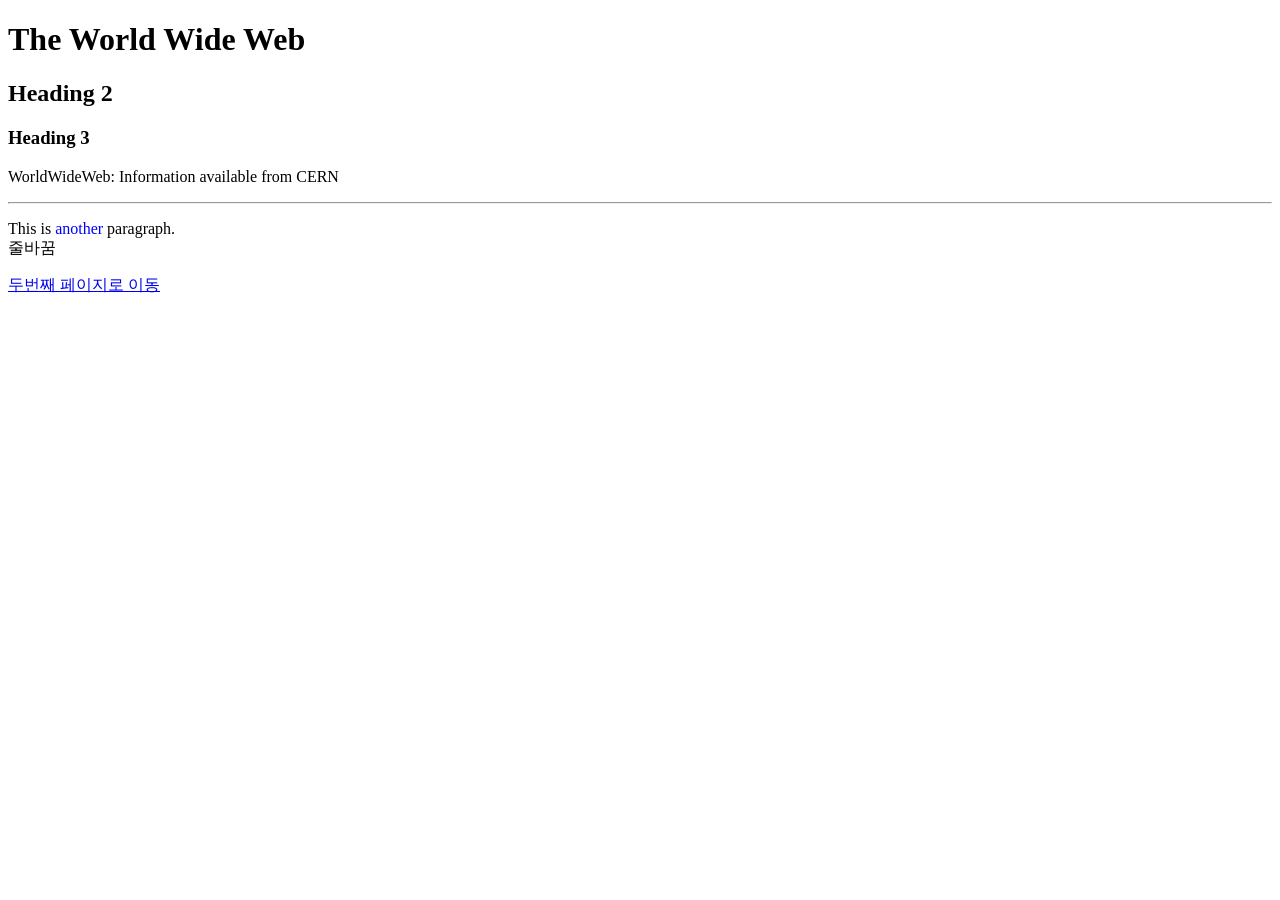
<file: day01/cern.website/index.html>
<!doctype html>
<html lang="en">
  <head>
    <meta charset="UTF-8" />
    <title>The WWW Project</title>
  </head>
  <body>
    <h1>The World Wide Web</h1>
    <h2>Heading 2</h2>
    <h3>Heading 3</h3>
    <p>WorldWideWeb: Information available from CERN</p>
    <hr />
    <p>
      This is <span style="color: blue">another</span> paragraph.<br />줄바꿈
    </p>
    <a href="Browse the first website
Browse the first website using the line-mode browser simulator
Learn about the birth of the web
Learn about CERN, the physics laboratory where the web was born">두번째 페이지로 이동</a>
  </body>
</html>
</file>
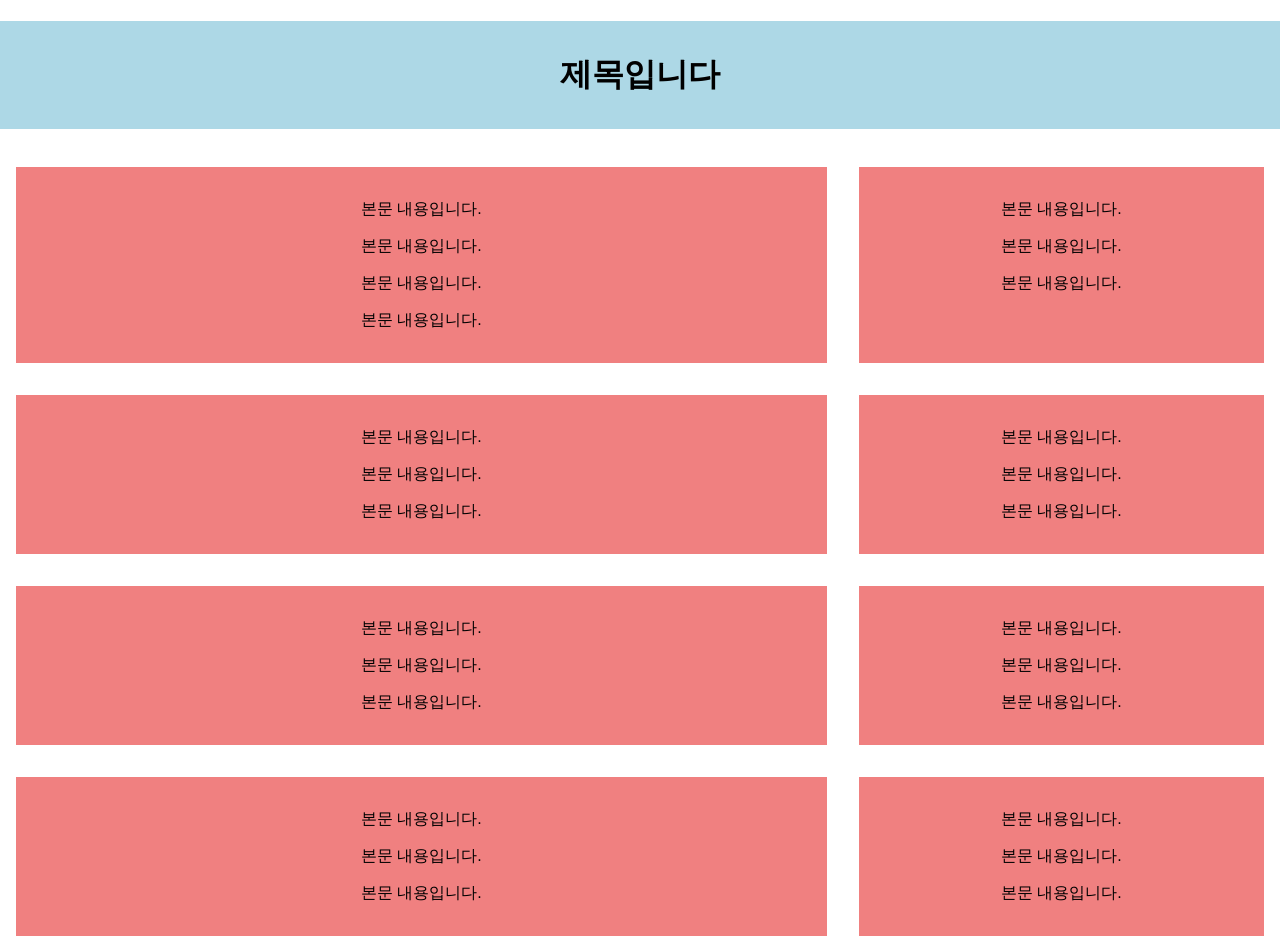
<file: day05/media/index.html>
<!DOCTYPE html>
<html lang="ko">
  <head>
    <meta charset="UTF-8" />
    <title>OZ-Lecture 1인 창업가 4기</title>
    <!-- <link rel="stylesheet" href="styles.css" /> -->
    <!-- <link rel="stylesheet" href="styles-mobile-first.css" /> -->
    <link rel="stylesheet" href="styles-desktop-first.css" />
  </head>
  <body>
    <h1 class="title">제목입니다</h1>
    <main>
      <div class="box">
        <p>본문 내용입니다.</p>
        <p>본문 내용입니다.</p>
        <p>본문 내용입니다.</p>
        <p>본문 내용입니다.</p>
      </div>
      <div class="box">
        <p>본문 내용입니다.</p>
        <p>본문 내용입니다.</p>
        <p>본문 내용입니다.</p>
      </div>
      <div class="box">
        <p>본문 내용입니다.</p>
        <p>본문 내용입니다.</p>
        <p>본문 내용입니다.</p>
      </div>
      <div class="box">
        <p>본문 내용입니다.</p>
        <p>본문 내용입니다.</p>
        <p>본문 내용입니다.</p>
      </div>
      <div class="box">
        <p>본문 내용입니다.</p>
        <p>본문 내용입니다.</p>
        <p>본문 내용입니다.</p>
      </div>
      <div class="box">
        <p>본문 내용입니다.</p>
        <p>본문 내용입니다.</p>
        <p>본문 내용입니다.</p>
      </div>
      <div class="box">
        <p>본문 내용입니다.</p>
        <p>본문 내용입니다.</p>
        <p>본문 내용입니다.</p>
      </div>
      <div class="box">
        <p>본문 내용입니다.</p>
        <p>본문 내용입니다.</p>
        <p>본문 내용입니다.</p>
      </div>
    </main>
  </body>
</html>
</file>
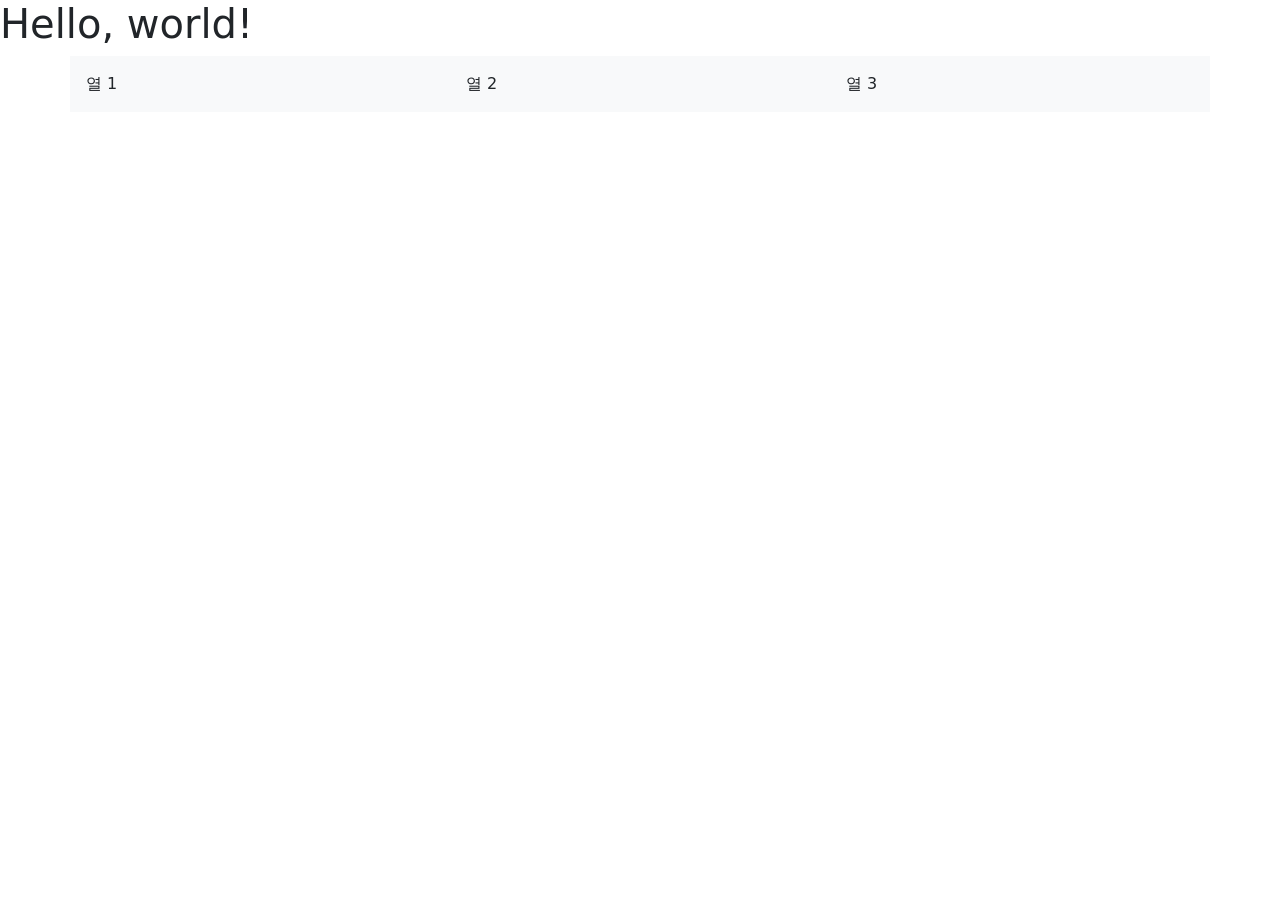
<file: day07/bootstrap/index.html>
<!doctype html>
<html lang="en">
  <head>
    <meta charset="utf-8">
    <meta name="viewport" content="width=device-width, initial-scale=1">
    <title>Bootstrap demo</title>
    <link href="https://cdn.jsdelivr.net/npm/bootstrap@5.3.8/dist/css/bootstrap.min.css" rel="stylesheet" integrity="sha384-sRIl4kxILFvY47J16cr9ZwB07vP4J8+LH7qKQnuqkuIAvNWLzeN8tE5YBujZqJLB" crossorigin="anonymous">
    <style>
        .box {
             background-color: red;
             font-size:1.5rem;
        }
    </style> 
</head>
  <body>
    <h1>Hello, world!</h1>
   <div class="container">
       <div class="row">
           <div class="col col-sm-4 bg-light p-3">열 1</div>
           <div class="col col-sm-4 bg-light p-3">열 2</div>
           <div class="col col-sm-4 bg-light p-3">열 3</div>
       </div>
    </div>
    <script src="https://cdn.jsdelivr.net/npm/bootstrap@5.3.8/dist/js/bootstrap.bundle.min.js" integrity="sha384-FKyoEForCGlyvwx9Hj09JcYn3nv7wiPVlz7YYwJrWVcXK/BmnVDxM+D2scQbITxI" crossorigin="anonymous"></script>
  </body>
</html>
</file>
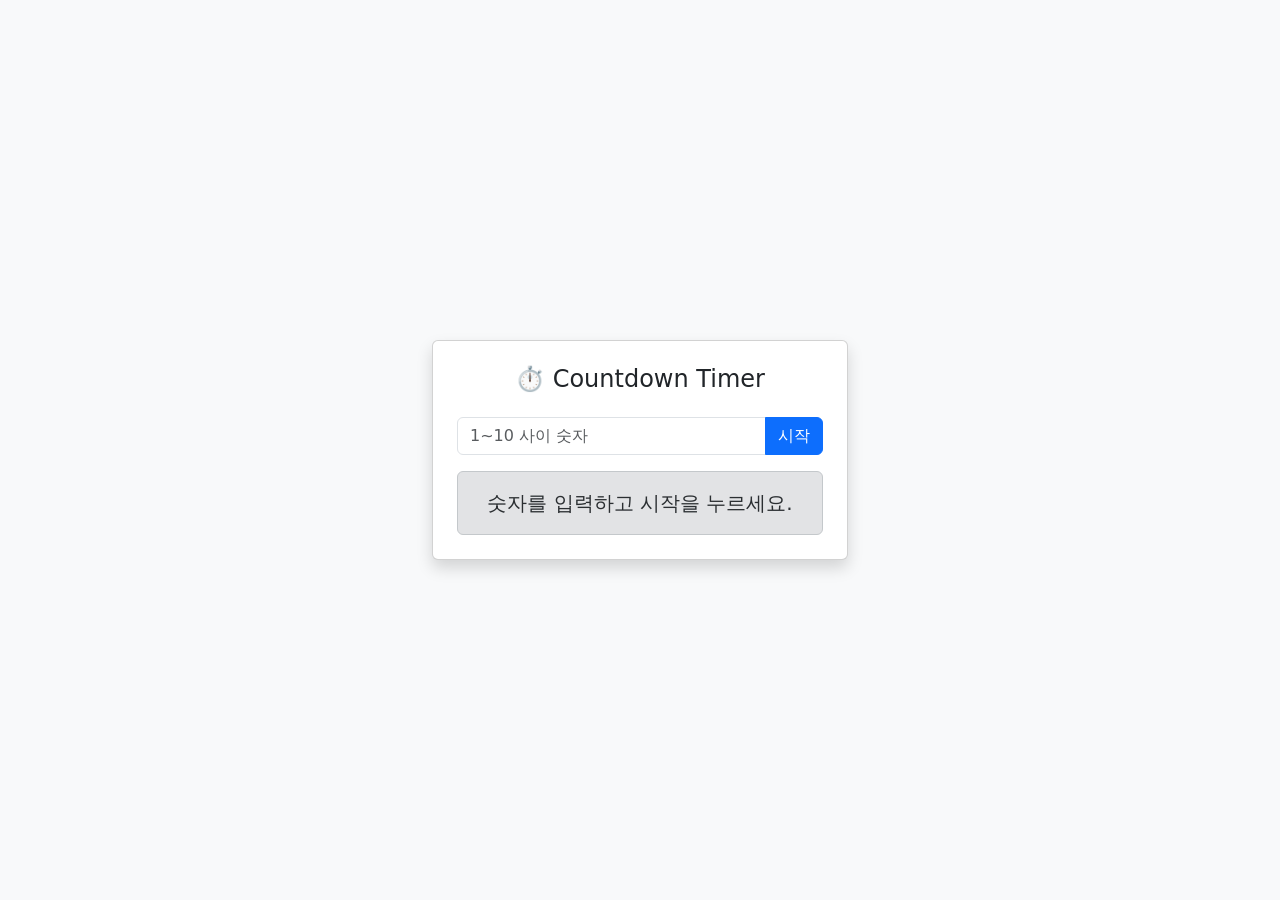
<file: day14/async-assignment/index.html>
<!DOCTYPE html>
<html lang="ko">
<head>
    <meta charset="UTF-8">
    <meta name="viewport" content="width=device-width, initial-scale=1.0">
    <title>부트스트랩 타이머 과제</title>
    <link href="https://cdn.jsdelivr.net/npm/bootstrap@5.3.0/dist/css/bootstrap.min.css" rel="stylesheet">
    <style>
        /* 에러 발생 시 빨간색 표시를 위한 전 전용 클래스 */
        .error {
            color: #dc3545 !important; /* 부트스트랩 danger 색상 */
            font-weight: bold;
        }
        #timerDisplay {
            min-height: 60px;
            transition: all 0.3s ease;
        }
    </style>
</head>
<body class="bg-light">

    <div class="container vh-100 d-flex justify-content-center align-items-center">
        <div class="card shadow" style="width: 26rem;">
            <div class="card-body p-4">
                <h4 class="card-title text-center mb-4 text-dark">⏱️ Countdown Timer</h4>
                
                <div class="input-group mb-3">
                    <input type="number" id="timerInput" class="form-control" placeholder="1~10 사이 숫자" min="1" max="10">
                    <button id="startTimer" class="btn btn-primary" type="button">시작</button>
                </div>

                <div id="timerDisplay" class="alert alert-secondary text-center fs-5 mb-0">
                    숫자를 입력하고 시작을 누르세요.
                </div>
            </div>
        </div>
    </div>

    <script src="async_assignment.js"></script>
</body>
</html>
</file>
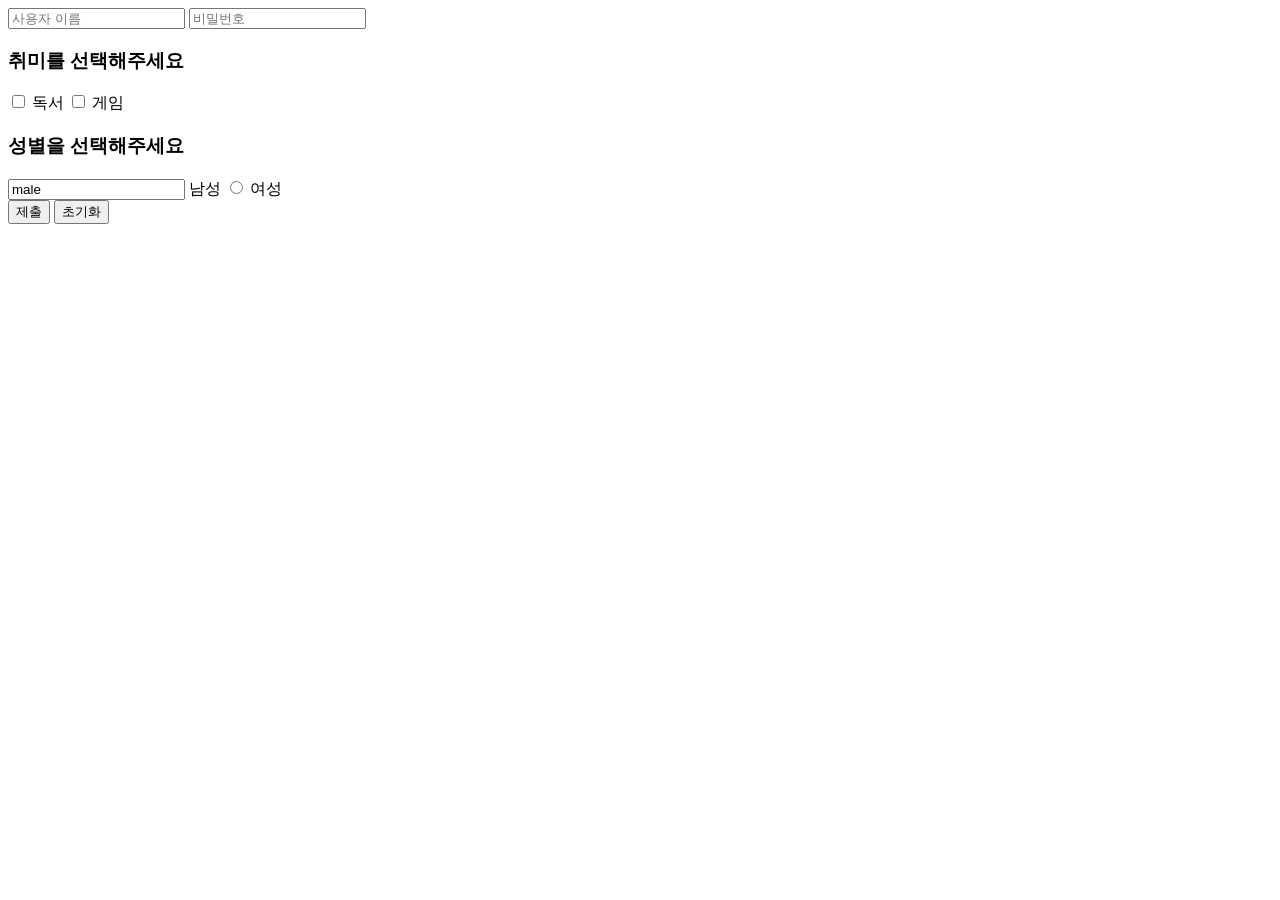
<file: day02/form.html>
<!doctype html>
<html lang="ko">
  <head>
    <meta charset="UTF-8">
    <title>Form 입력 관련 태그</title>
  </head>
  <body>
        <form action="/submit" method="GET">
            <input type="text" name="username" placeholder="사용자 이름">
            <input type="password" name="password" placeholder="비밀번호">
            <br>
            <div>
                <h3>취미를 선택해주세요</h3>
                <input type="checkbox" name="hobby" value="reading"> 독서
                <input type="checkbox" name="hobby" value="gaming"> 게임
            </div>
            <div>
                <h3>성별을 선택해주세요</h3>
                <input type="rdaio" name="gender" value="male"> 남성
                <input type="radio" naem="gender" value="female"> 여성
            </div>
            <button type="submit">제출</button>
            <button type="reset">초기화</button>
        </form>
  </body>
</html>
</file>
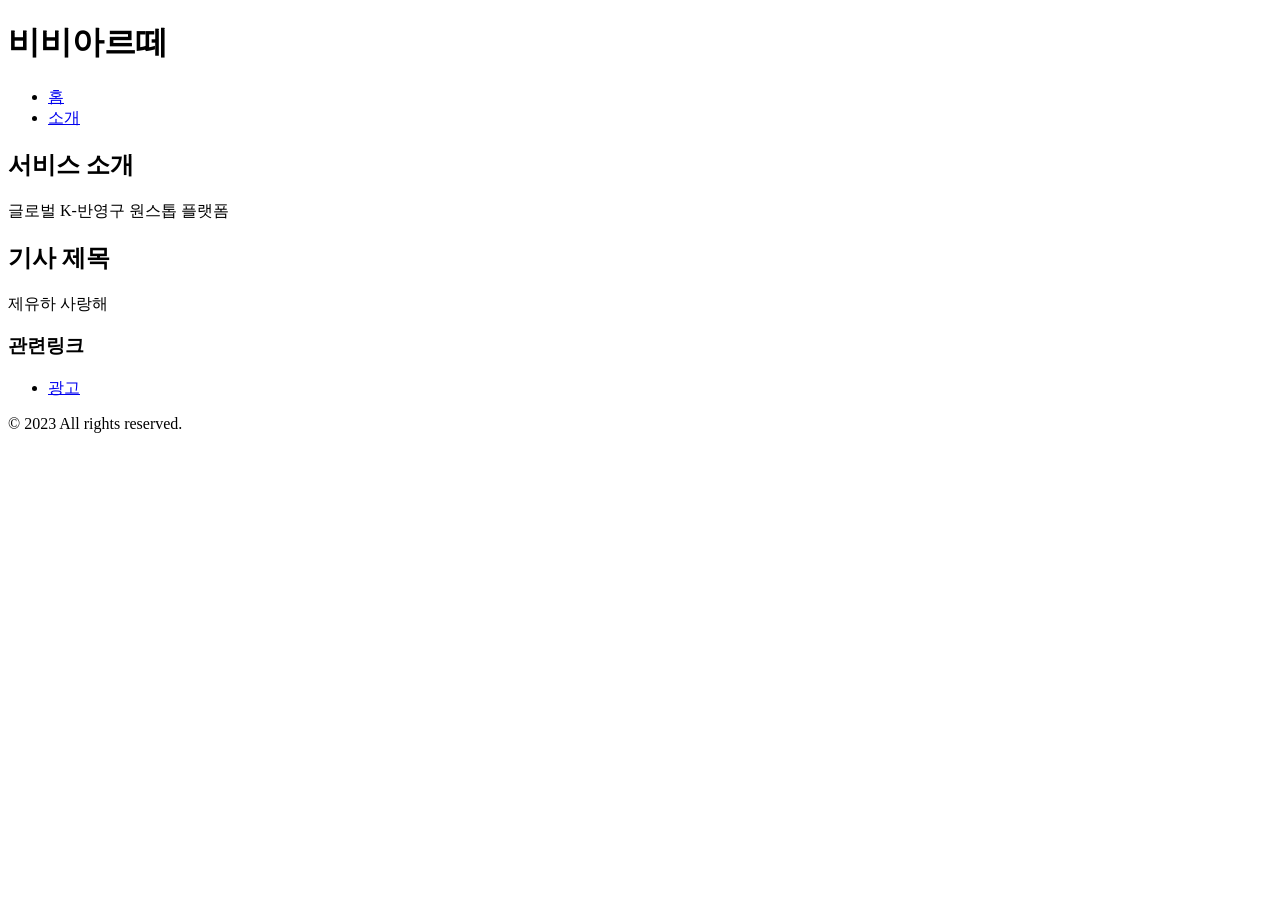
<file: day02/sementic.html>
<!DOCTYPE html>
<html>
    <head>
        <meta charset="UTF-8">
        <title>Sementic 태그</title>
    </head>
    <body>
        <header>
            <h1>비비아르떼</h1>
            <nav>
                <ul>
                    <li><a href="#home">홈</a></li>
                    <li><a href="#about">소개</a></li>
                </ul>
            </nav>
        </header>
        <main>
            <section>
                <h2>서비스 소개</h2>
            글로벌 K-반영구 원스톱 플랫폼            </section>
            <article>
                <h2>기사 제목</h2>
            <p>제유하 사랑해</p>
            </article>
        </main>
        <aside>
            <h3>관련링크</h3>
            <ul>
                <li><a href="#ad">광고</a></li>
            </ul>    
        </aside>
        <footer>
            <p>&copy; 2023 All rights reserved.</p>
        </footer>
    </body>
</html>
</file>
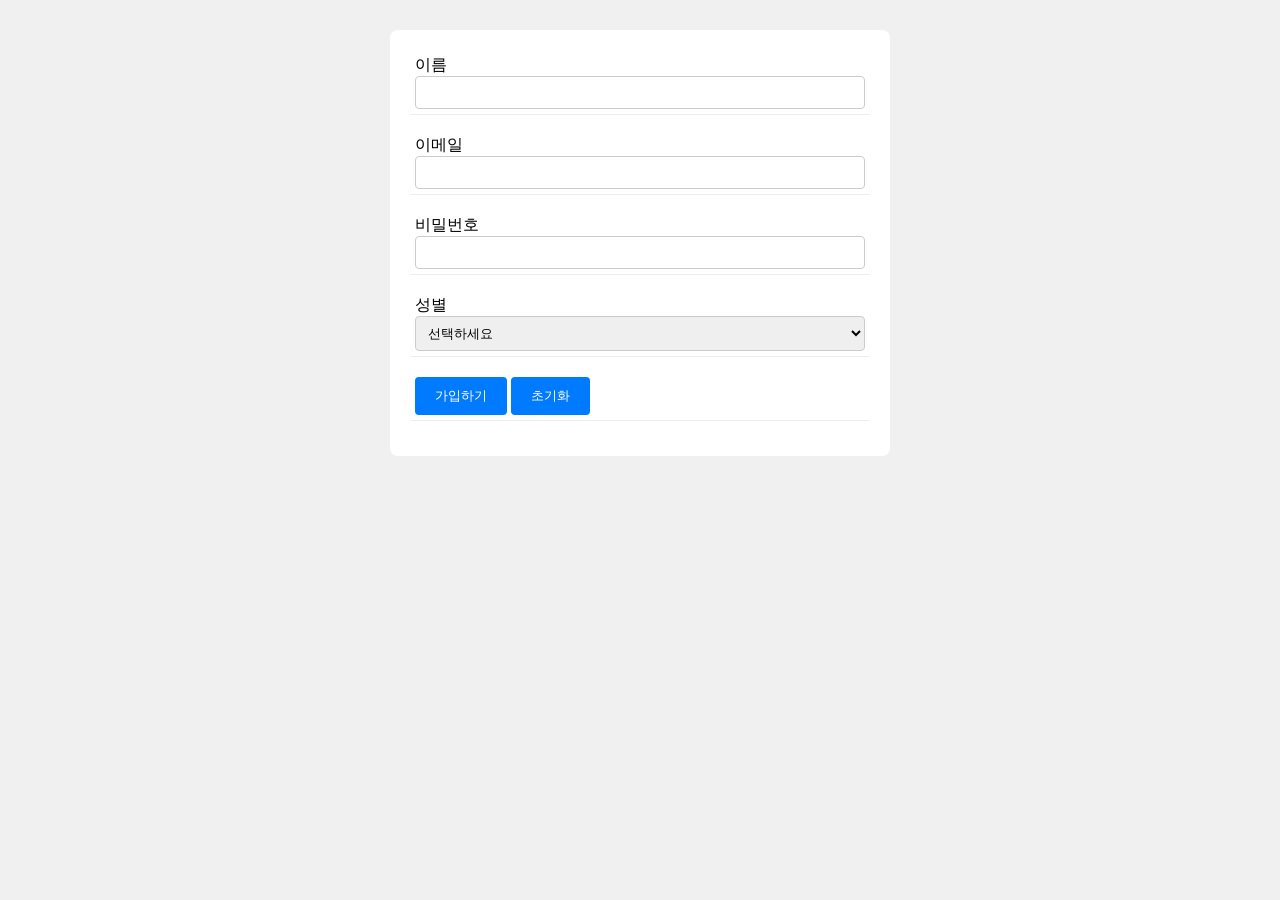
<file: day03/register.html>
<!DOCTYPE html>
<html lang="ko">
<head>
    <meta charset="UTF-8">
    <title>회원가입 폼</title>
    <link rel="stylesheet" href="styles.css">
</head>
<body>

    <form id="registration-form" action="#" method="post">
        <p class="form-group">
            <label for="username">이름</label>
            <input type="text" id="username" name="username">
        </p>

        <p class="form-group">
            <label for="email">이메일</label>
            <input type="email" id="email" name="email">
        </p>

        <p class="form-group">
            <label for="password">비밀번호</label>
            <input type="password" id="password" name="password">
        </p>

        <p class="form-group">
            <label for="gender">성별</label>
            <select id="gender" name="gender">
                <option value="">선택하세요</option>
                <option value="male">남성</option>
                <option value="female">여성</option>
            </select>
        </p>

        <p class="form-group">
            <input type="submit" id="submit-btn" name="submit" value="가입하기">
            <input type="reset" id="reset-btn" name="reset" value="초기화">
        </p>
    </form>

</body>
</html>
</file>
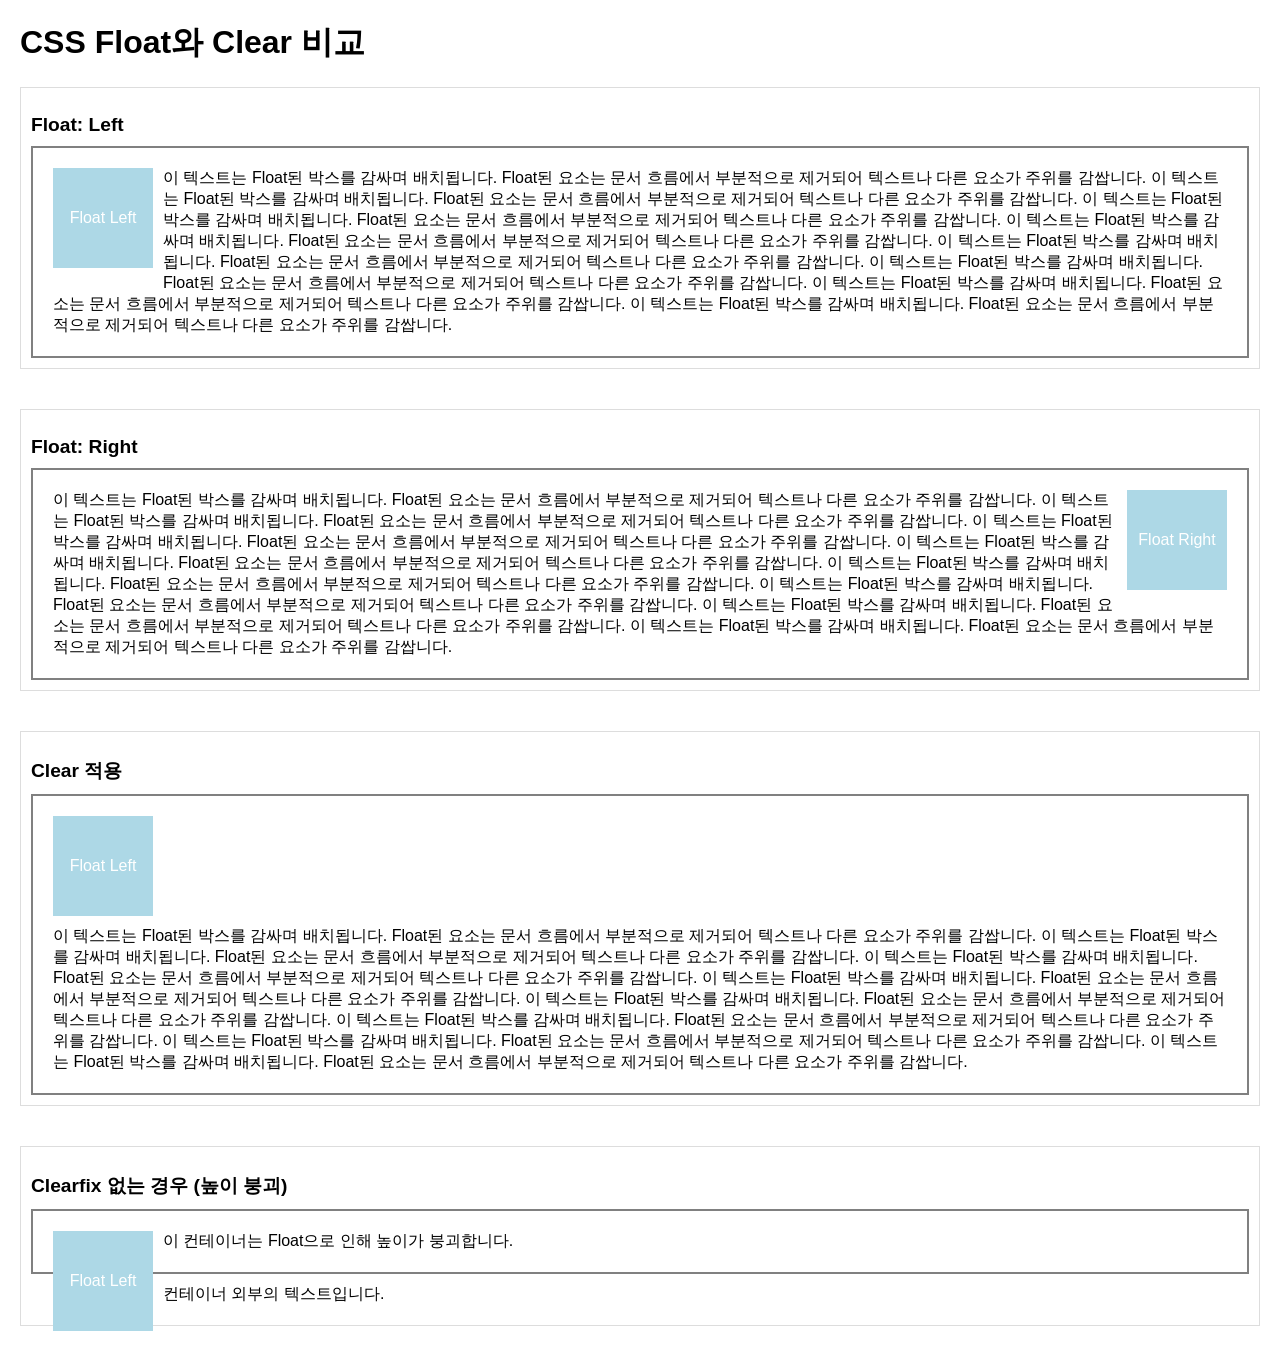
<file: day04/float.html>
<!DOCTYPE html>
<html lang="ko">
  <head>
    <meta charset="UTF-8" />
    <meta name="viewport" content="width=device-width, initial-scale=1.0" />
    <title>CSS Float와 Clear 비교</title>
    <style>
      body {
        font-family: Arial, sans-serif;
        margin: 20px;
      }
      .section {
        margin-bottom: 40px;
        padding: 10px;
        border: 1px solid #ddd;
      }
      .box {
        width: 100px;
        height: 100px;
        background-color: lightblue;
        color: white;
        text-align: center;
        line-height: 100px;
        margin: 10px;
      }
      /* Float Left */
      .float-left-box {
        float: left;
      }
      /* Float Right */
      .float-right-box {
        float: right;
      }
      /* Clear */
      .clear {
        clear: both;
      }
      /* Clearfix for parent collapse */
      .clearfix::after {
        content: "";
        display: block;
        clear: both;
      }
      .container {
        border: 2px solid gray;
        padding: 10px;
      }
      h2 {
        font-size: 1.2em;
        margin-bottom: 10px;
      }
      p {
        margin: 10px;
      }
    </style>
  </head>
  <body>
    <h1>CSS Float와 Clear 비교</h1>

    <!-- Float Left -->
    <div class="section">
      <h2>Float: Left</h2>
      <div class="container clearfix">
        <div class="box float-left-box">Float Left</div>
        <p>
          이 텍스트는 Float된 박스를 감싸며 배치됩니다. Float된 요소는 문서
          흐름에서 부분적으로 제거되어 텍스트나 다른 요소가 주위를 감쌉니다. 이
          텍스트는 Float된 박스를 감싸며 배치됩니다. Float된 요소는 문서
          흐름에서 부분적으로 제거되어 텍스트나 다른 요소가 주위를 감쌉니다. 이
          텍스트는 Float된 박스를 감싸며 배치됩니다. Float된 요소는 문서
          흐름에서 부분적으로 제거되어 텍스트나 다른 요소가 주위를 감쌉니다. 이
          텍스트는 Float된 박스를 감싸며 배치됩니다. Float된 요소는 문서
          흐름에서 부분적으로 제거되어 텍스트나 다른 요소가 주위를 감쌉니다. 이
          텍스트는 Float된 박스를 감싸며 배치됩니다. Float된 요소는 문서
          흐름에서 부분적으로 제거되어 텍스트나 다른 요소가 주위를 감쌉니다. 이
          텍스트는 Float된 박스를 감싸며 배치됩니다. Float된 요소는 문서
          흐름에서 부분적으로 제거되어 텍스트나 다른 요소가 주위를 감쌉니다. 이
          텍스트는 Float된 박스를 감싸며 배치됩니다. Float된 요소는 문서
          흐름에서 부분적으로 제거되어 텍스트나 다른 요소가 주위를 감쌉니다. 이
          텍스트는 Float된 박스를 감싸며 배치됩니다. Float된 요소는 문서
          흐름에서 부분적으로 제거되어 텍스트나 다른 요소가 주위를 감쌉니다.
        </p>
      </div>
    </div>

    <!-- Float Right -->
    <div class="section">
      <h2>Float: Right</h2>
      <div class="container clearfix">
        <div class="box float-right-box">Float Right</div>
        <p>
          이 텍스트는 Float된 박스를 감싸며 배치됩니다. Float된 요소는 문서
          흐름에서 부분적으로 제거되어 텍스트나 다른 요소가 주위를 감쌉니다. 이
          텍스트는 Float된 박스를 감싸며 배치됩니다. Float된 요소는 문서
          흐름에서 부분적으로 제거되어 텍스트나 다른 요소가 주위를 감쌉니다. 이
          텍스트는 Float된 박스를 감싸며 배치됩니다. Float된 요소는 문서
          흐름에서 부분적으로 제거되어 텍스트나 다른 요소가 주위를 감쌉니다. 이
          텍스트는 Float된 박스를 감싸며 배치됩니다. Float된 요소는 문서
          흐름에서 부분적으로 제거되어 텍스트나 다른 요소가 주위를 감쌉니다. 이
          텍스트는 Float된 박스를 감싸며 배치됩니다. Float된 요소는 문서
          흐름에서 부분적으로 제거되어 텍스트나 다른 요소가 주위를 감쌉니다. 이
          텍스트는 Float된 박스를 감싸며 배치됩니다. Float된 요소는 문서
          흐름에서 부분적으로 제거되어 텍스트나 다른 요소가 주위를 감쌉니다. 이
          텍스트는 Float된 박스를 감싸며 배치됩니다. Float된 요소는 문서
          흐름에서 부분적으로 제거되어 텍스트나 다른 요소가 주위를 감쌉니다. 이
          텍스트는 Float된 박스를 감싸며 배치됩니다. Float된 요소는 문서
          흐름에서 부분적으로 제거되어 텍스트나 다른 요소가 주위를 감쌉니다.
        </p>
      </div>
    </div>

    <!-- Clear -->
    <div class="section">
      <h2>Clear 적용</h2>
      <div class="container clearfix">
        <div class="box float-left-box">Float Left</div>
        <p class="clear">
          이 텍스트는 Float된 박스를 감싸며 배치됩니다. Float된 요소는 문서
          흐름에서 부분적으로 제거되어 텍스트나 다른 요소가 주위를 감쌉니다. 이
          텍스트는 Float된 박스를 감싸며 배치됩니다. Float된 요소는 문서
          흐름에서 부분적으로 제거되어 텍스트나 다른 요소가 주위를 감쌉니다. 이
          텍스트는 Float된 박스를 감싸며 배치됩니다. Float된 요소는 문서
          흐름에서 부분적으로 제거되어 텍스트나 다른 요소가 주위를 감쌉니다. 이
          텍스트는 Float된 박스를 감싸며 배치됩니다. Float된 요소는 문서
          흐름에서 부분적으로 제거되어 텍스트나 다른 요소가 주위를 감쌉니다. 이
          텍스트는 Float된 박스를 감싸며 배치됩니다. Float된 요소는 문서
          흐름에서 부분적으로 제거되어 텍스트나 다른 요소가 주위를 감쌉니다. 이
          텍스트는 Float된 박스를 감싸며 배치됩니다. Float된 요소는 문서
          흐름에서 부분적으로 제거되어 텍스트나 다른 요소가 주위를 감쌉니다. 이
          텍스트는 Float된 박스를 감싸며 배치됩니다. Float된 요소는 문서
          흐름에서 부분적으로 제거되어 텍스트나 다른 요소가 주위를 감쌉니다. 이
          텍스트는 Float된 박스를 감싸며 배치됩니다. Float된 요소는 문서
          흐름에서 부분적으로 제거되어 텍스트나 다른 요소가 주위를 감쌉니다.
        </p>
      </div>
    </div>

    <!-- Without Clearfix (Parent Collapse Example) -->
    <div class="section">
      <h2>Clearfix 없는 경우 (높이 붕괴)</h2>
      <div class="container">
        <div class="box float-left-box">Float Left</div>
        <p>이 컨테이너는 Float으로 인해 높이가 붕괴합니다.</p>
      </div>
      <p>컨테이너 외부의 텍스트입니다.</p>
    </div>
  </body>
</html>
</file>
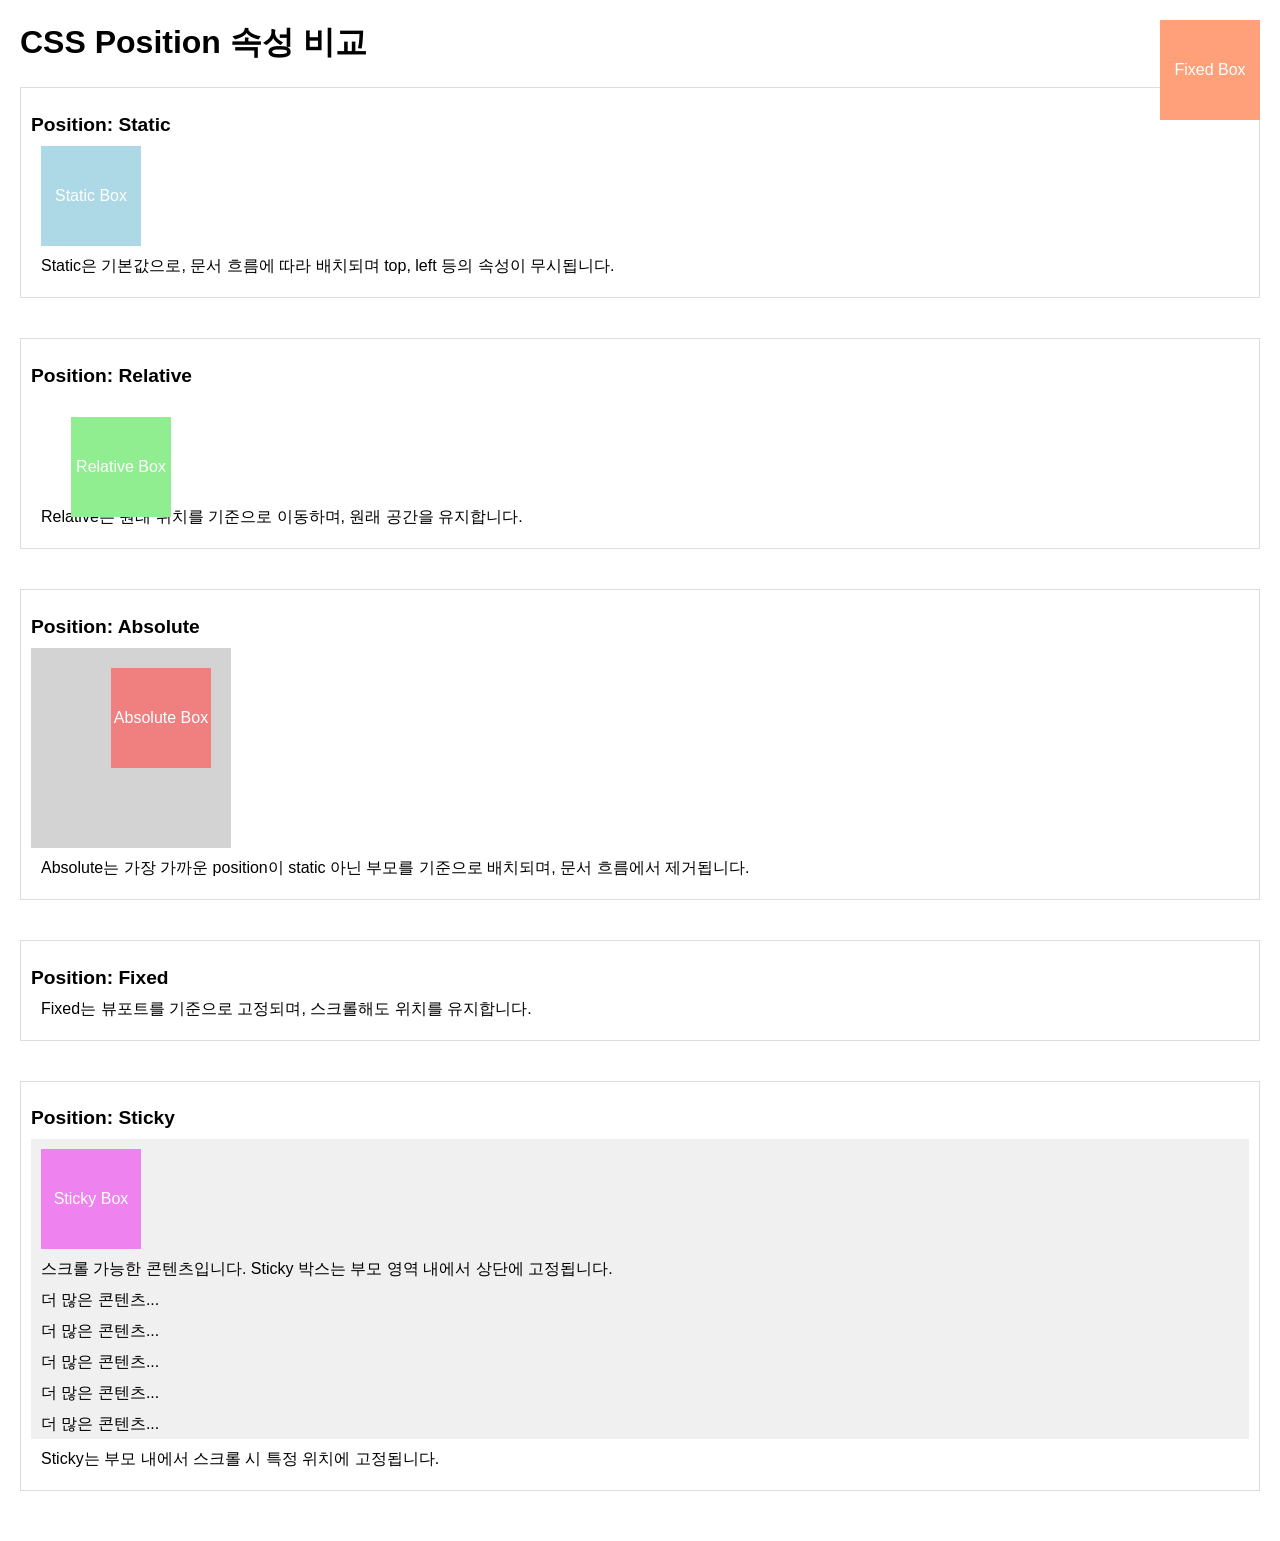
<file: day04/position.html>
<!DOCTYPE html>
<html lang="ko">
  <head>
    <meta charset="UTF-8" />
    <meta name="viewport" content="width=device-width, initial-scale=1.0" />
    <title>CSS Position 속성 비교</title>
    <style>
      body {
        font-family: Arial, sans-serif;
        margin: 20px;
        height: 1500px; /* 스크롤 테스트용 긴 페이지 */
      }
      .section {
        margin-bottom: 40px;
        padding: 10px;
        border: 1px solid #ddd;
      }
      .box {
        width: 100px;
        height: 100px;
        color: white;
        text-align: center;
        line-height: 100px;
        margin: 10px;
      }
      /* Static */
      .static-box {
        position: static;
        background-color: lightblue;
      }
      /* Relative */
      .relative-box {
        position: relative;
        top: 20px;
        left: 30px;
        background-color: lightgreen;
      }
      /* Absolute */
      .parent {
        position: relative; /* Absolute의 기준점 */
        width: 200px;
        height: 200px;
        background-color: lightgray;
      }
      .absolute-box {
        position: absolute;
        top: 10px;
        right: 10px;
        background-color: lightcoral;
      }
      /* Fixed */
      .fixed-box {
        position: fixed;
        top: 10px;
        right: 10px;
        background-color: lightsalmon;
        z-index: 1000;
      }
      /* Sticky */
      .scrollable {
        height: 300px;
        overflow: auto;
        background-color: #f0f0f0;
      }
      .sticky-box {
        position: sticky;
        top: 0;
        background-color: violet;
      }
      h2 {
        font-size: 1.2em;
        margin-bottom: 10px;
      }
      p {
        margin: 10px;
      }
    </style>
  </head>
  <body>
    <h1>CSS Position 속성 비교</h1>

    <!-- Static -->
    <div class="section">
      <h2>Position: Static</h2>
      <div class="static-box box">Static Box</div>
      <p>
        Static은 기본값으로, 문서 흐름에 따라 배치되며 top, left 등의 속성이
        무시됩니다.
      </p>
    </div>

    <!-- Relative -->
    <div class="section">
      <h2>Position: Relative</h2>
      <div class="relative-box box">Relative Box</div>
      <p>Relative는 원래 위치를 기준으로 이동하며, 원래 공간을 유지합니다.</p>
    </div>

    <!-- Absolute -->
    <div class="section">
      <h2>Position: Absolute</h2>
      <div class="parent">
        <div class="absolute-box box">Absolute Box</div>
      </div>
      <p>
        Absolute는 가장 가까운 position이 static 아닌 부모를 기준으로 배치되며,
        문서 흐름에서 제거됩니다.
      </p>
    </div>

    <!-- Fixed -->
    <div class="section">
      <h2>Position: Fixed</h2>
      <div class="fixed-box box">Fixed Box</div>
      <p>Fixed는 뷰포트를 기준으로 고정되며, 스크롤해도 위치를 유지합니다.</p>
    </div>

    <!-- Sticky -->
    <div class="section">
      <h2>Position: Sticky</h2>
      <div class="scrollable">
        <div class="sticky-box box">Sticky Box</div>
        <p>
          스크롤 가능한 콘텐츠입니다. Sticky 박스는 부모 영역 내에서 상단에
          고정됩니다.
        </p>
        <p>더 많은 콘텐츠...</p>
        <p>더 많은 콘텐츠...</p>
        <p>더 많은 콘텐츠...</p>
        <p>더 많은 콘텐츠...</p>
        <p>더 많은 콘텐츠...</p>
        <p>더 많은 콘텐츠...</p>
        <p>더 많은 콘텐츠...</p>
        <p>더 많은 콘텐츠...</p>
        <p>더 많은 콘텐츠...</p>
      </div>
      <p>Sticky는 부모 내에서 스크롤 시 특정 위치에 고정됩니다.</p>
    </div>
  </body>
</html>
</file>
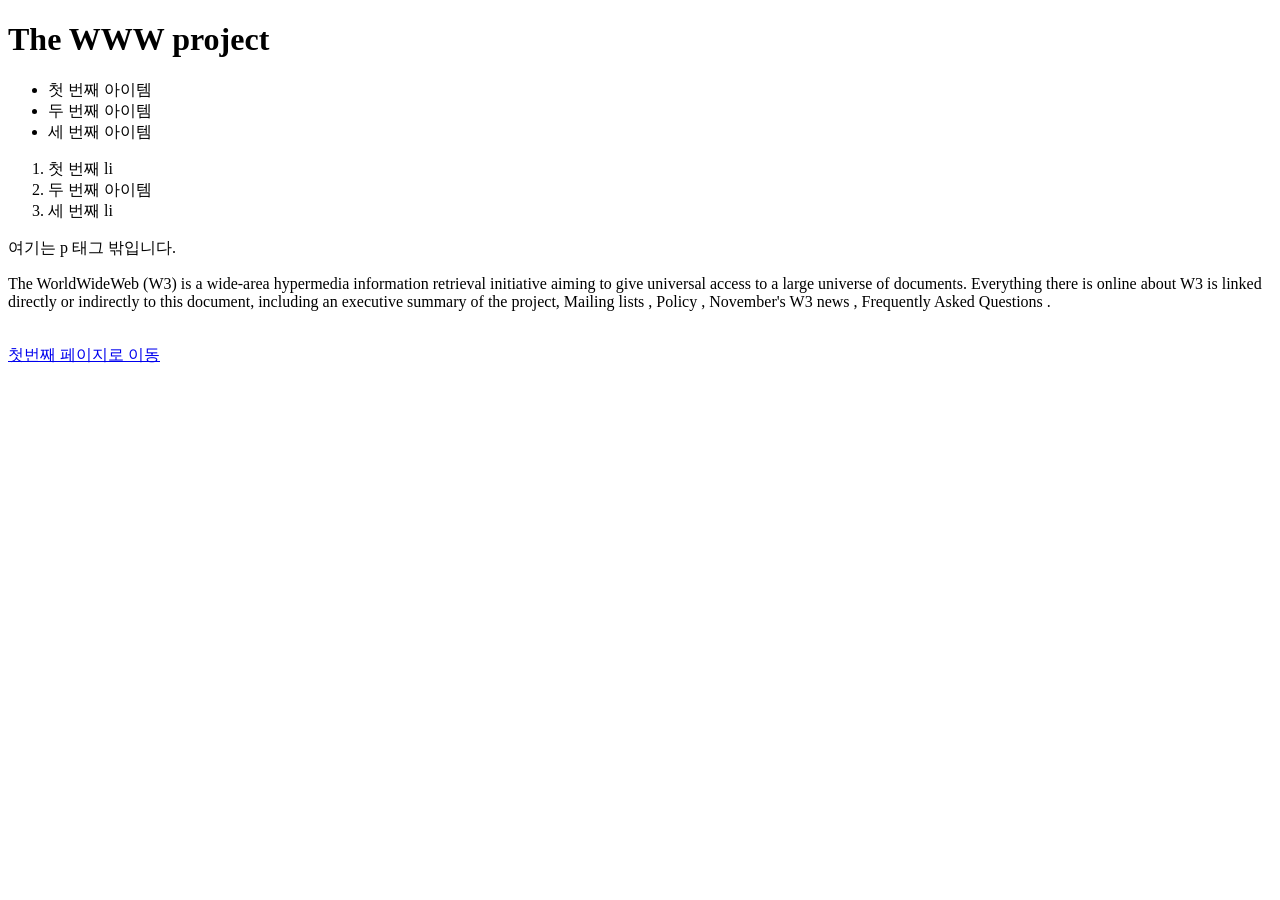
<file: day01/cern.website/TheProject.html>
<!doctype html>
<html lang="ko">
  <head>
    <meta charset="UTF-8" />
    <title>The WWW project</title>
  </head>
  <body>
    <div>
      <h1>The WWW project</h1>
    </div>
    <div>
      <ul>
        <li>첫 번째 아이템</li>
        <li>두 번째 아이템</li>
        <li>세 번째 아이템</li>
      </ul>
      <ol>
        <li>첫 번째 li</li>
        <li>두 번째 아이템</li>
        <li>세 번째 li</li>
      </ol>
      <div>
        여기는 p 태그 밖입니다.
        <p>The WorldWideWeb (W3) is a wide-area hypermedia information retrieval initiative aiming to give universal access to a large universe of documents.
Everything there is online about W3 is linked directly or indirectly to this document, including an executive summary of the project, Mailing lists , Policy , November's W3 news , Frequently Asked Questions .</p>
      </div>
      <br />
    </div>
    <div>
      <a href="./index.html">첫번째 페이지로 이동</a>
  </body>
</html>
</file>
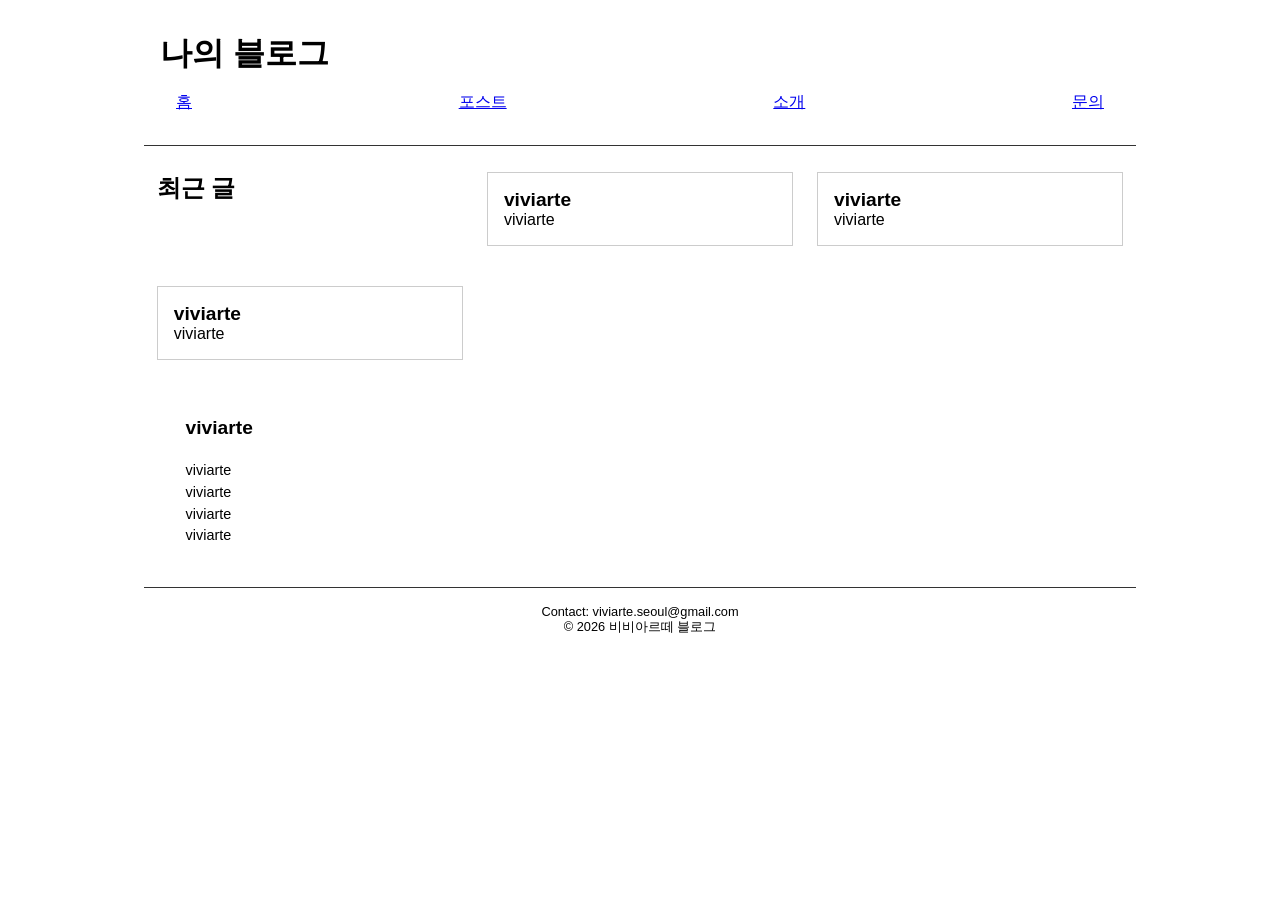
<file: 과제/blog/blog.html>
<!DOCTYPE html>
<html lang="ko">
  <head>
    <meta charset="UTF-8" />

    <!-- viewport 필수 -->
    <meta name="viewport" content="width=device-width, initial-scale=1.0" />

    <title>나의 블로그</title>

    <!-- CSS 연결 -->
    <link rel="stylesheet" href="styles.css" />
  </head>

  <body>
    <!-- 헤더 -->
    <header>
      <h1>나의 블로그</h1>

      <nav>
        <ul>
          <li>
            <a href="#">홈</a>
          </li>

          <li>
            <a href="#posts">포스트</a>
          </li>

          <li>
            <a href="#">소개</a>
          </li>

          <li>
            <a href="#">문의</a>
          </li>
        </ul>
      </nav>
    </header>

    <!-- 포스트 섹션 -->
    <section id="posts">
      <h2>최근 글</h2>

      <!-- 포스트 1 -->
      <article class="post">
        <h3>viviarte</h3>

        <p>
         viviarte
        </p>
      </article>

      <!-- 포스트 2 -->
      <article class="post">
        <h3>viviarte</h3>

        <p>
          viviarte
        </p>
      </article>

      <!-- 포스트 3 -->
      <article class="post">
        <h3>viviarte</h3>

        <p>
          viviarte
        </p>
      </article>
    </section>

    <!-- 사이드바 -->
    <aside>
      <h3>viviarte</h3>

      <p>
        <br>
        viviarte <br>
        viviarte <br>
        viviarte <br>
        viviarte <br>
      </p>
    </aside>

    <!-- 푸터 -->
    <footer>
      <p>Contact: viviarte.seoul@gmail.com</p>
      <p>© 2026 비비아르떼 블로그</p>
    </footer>
  </body>
</html>
</file>
<file: day05/media/styles.css>
body {
  margin: 0;
  font-family: Arial, sans-serif;
}
h1 {
  text-align: center;
  padding: 32px;
  background-color: lightblue;
}
main {
  padding: 16px;
  display: flex;
  flex-wrap: wrap;
  gap: 16px;
}
.box {
  width: 100%;
  padding: 16px;
  margin-bottom: 16px;
  background-color: lightcoral;
  text-align: center;
  box-sizing: border-box;
}
/* 태블릿: 768px 이상 */
@media screen and (min-width: 768px) {
  .box {
    width: calc(50% - 8px);
  }
}
/* 데스크톱: 1024px 이상 */
@media screen and (min-width: 1024px) {
  .box {
    width: calc(33.33% - 12px);
  }
}
</file>
<file: day05/media/styles-mobile-first.css>
html {
  font-size: 16px;
}
body {
  margin: 0;
  font-family: Arial, sans-serif;
}
h1 {
  text-align: center;
  padding: 2rem; /* 32px */
  background-color: lightblue;
}
main {
  padding: 1rem; /* 16px */
}
.box {
  width: 100%;
  padding: 1rem; /* 16px */
  margin-bottom: 1rem; /* 16px */
  background-color: lightcoral;
  text-align: center;
  box-sizing: border-box;
}
/* 태블릿 */
@media (min-width: 768px) {
  main {
    display: flex;
    flex-wrap: wrap;
    gap: 1rem;
  }
  .box {
    width: calc(50% - 0.5rem);
  }
}
/* 데스크톱: 1024px 이상 */
@media screen and (min-width: 1024px) {
  .box {
    width: calc(33.33% - 0.7rem);
  }
}
</file>
<file: day05/media/styles-desktop-first.css>
html {
  font-size: 16px;
}
body {
  margin: 0;
  font-family: Arial, sans-serif;
}
h1 {
  text-align: center;
  padding: 2rem; /* 32px */
  background-color: lightblue;
}
main {
  padding: 1rem; /* 16px */
  display: grid;
  /* grid-template-columns: repeat(3, 1fr); */
  grid-template-columns: 2fr 1fr;
  gap: 2rem; /* 16px */
}
.box {
  padding: 1rem; /* 16px */
  background-color: lightcoral;
  text-align: center;
  box-sizing: border-box;
}
/* 태블릿 */
@media (max-width: 1023px) {
  main {
    grid-template-columns: repeat(2, 1fr);
  }
}
/* 모바일 */
@media (max-width: 767px) {
  main {
    grid-template-columns: 1fr;
  }
}
</file>
<file: day03/styles.css>
/* ===== 기본 선택자 ===== */
* {
    margin: 0;
    padding: 0;
    box-sizing: border-box;
}

/* 태그 선택자 */
body {
    background-color: #f0f0f0;
    font-family: Arial, sans-serif;
    padding: 30px;
}

/* ID 선택자 */
#registration-form {
    max-width: 500px;
    margin: 0 auto;
    background: white;
    padding: 20px;
    border-radius: 8px;
}

/* 클래스 선택자 */
.form-group {
    margin-bottom: 15px;
}

/* ===== 속성 선택자 ===== */
[type="text"],
[type="email"],
[type="password"] {
    width: 100%;
    padding: 8px;
    border: 1px solid #ccc;
    border-radius: 4px;
}

[type="submit"],
[type="reset"] {
    background-color: #007bff;
    color: white;
    padding: 10px 20px;
    border: none;
    border-radius: 4px;
    cursor: pointer;
}

/* ===== 후손 선택자 ===== */
form p {
    padding: 5px;
}

/* ===== 자식 선택자 ===== */
form > p {
    border-bottom: 1px solid #eee;
}

/* label 스타일 */
label {
    display: inline-block;
    width: 100px;
}

/* select 스타일 */
select {
    width: 100%;
    padding: 8px;
    border: 1px solid #ccc;
    border-radius: 4px;
}
</file>
<file: 과제/blog/styles.css>
/* =========================
   기본 박스 모델 설정
========================= */
* {
    box-sizing: border-box;
    margin: 0;
    padding: 0;
}

/* =========================
   기본 Body 스타일 (Mobile First)
========================= */
body {
    font-family: Arial, sans-serif;
    max-width: 100%;
    padding: 1rem;
}

/* =========================
   Header
========================= */
header {
    padding: 1rem;
    border-bottom: 0.1rem solid #333;
    margin-bottom: 1rem;
}

/* =========================
   제목 스타일
========================= */
h1 {
    font-size: 2rem;
}

h2 {
    font-size: 1.5rem;
}

h3 {
    font-size: 1.2rem;
}

/* =========================
   Navigation (Flexbox)
========================= */
nav ul {
    list-style: none;
    padding: 1rem;

    display: flex;
    flex-direction: column;
    gap: 0.5rem;
}

/* =========================
   Section
========================= */
section {
    margin: 2vw 1vw;
}

/* =========================
   Posts (Flexbox)
========================= */
#posts {
    display: flex;
    flex-direction: column;
    gap: 1rem;
}

/* =========================
   Post 카드
========================= */
.post {
    padding: 1rem;
    border: 0.1rem solid #ccc;
    margin-bottom: 1rem;
}

/* =========================
   Aside
========================= */
aside {
    padding: 1rem;
    margin-top: 1rem;

    font-size: 0.9rem;
    line-height: 1.5em;
}

/* =========================
   Footer
========================= */
footer {
    padding: 1rem;
    border-top: 0.1rem solid #333;
    margin-top: 1rem;

    font-size: 0.8rem;
    text-align: center;
}

/* =========================
   태블릿 (768px 이상)
========================= */
@media (min-width: 768px) {

    body {
        max-width: 90vw;
        margin: 0 auto;
    }

    nav ul {
        flex-direction: row;
        justify-content: space-between;
    }

    #posts {
        display: grid;
        grid-template-columns: 1fr 1fr;
        gap: 1.5rem;
    }

    aside {
        margin: 1.5rem;
    }
}

/* =========================
   데스크톱 (1024px 이상)
========================= */
@media (min-width: 1024px) {

    body {
        max-width: 80vw;
        margin: 0 auto;
    }

    #posts {
        grid-template-columns: 1fr 1fr 1fr;
    }

    aside {
        width: 25vw;
        margin-left: 2vw;
    }
}
</file>
